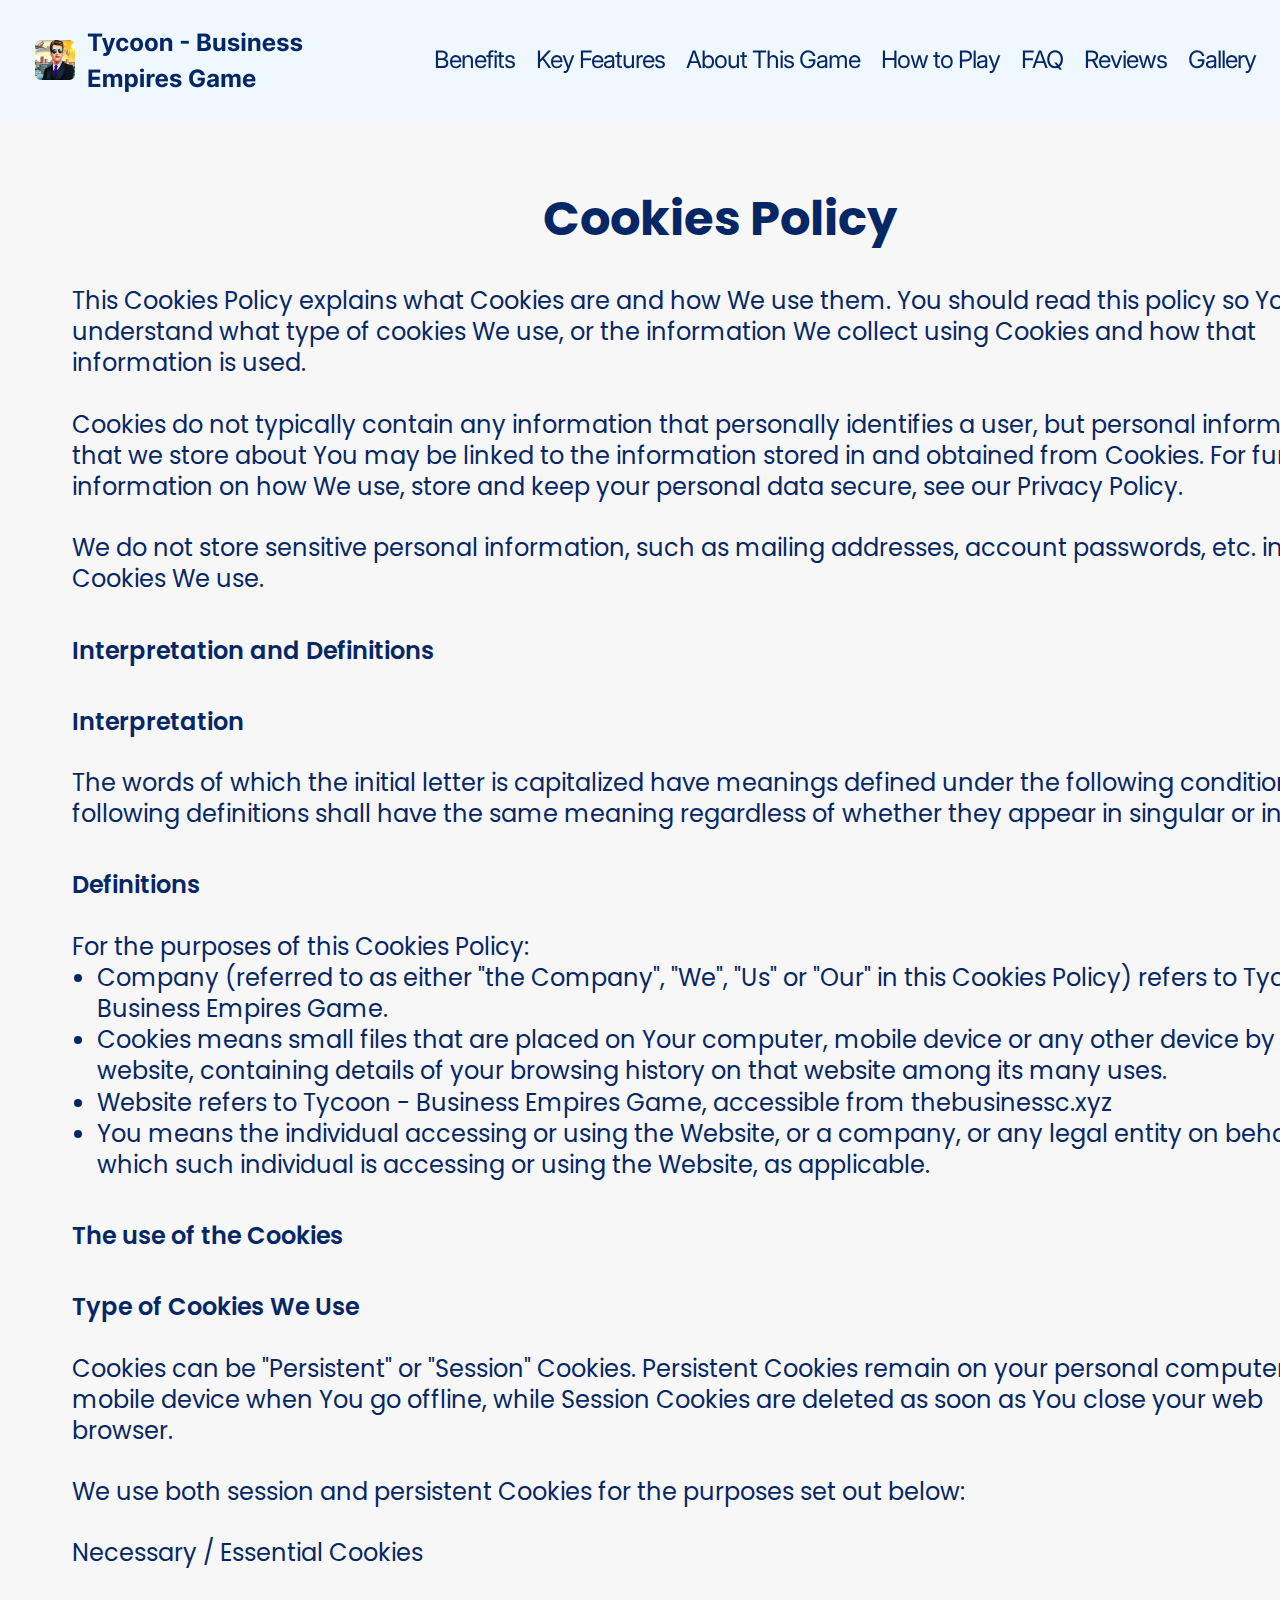
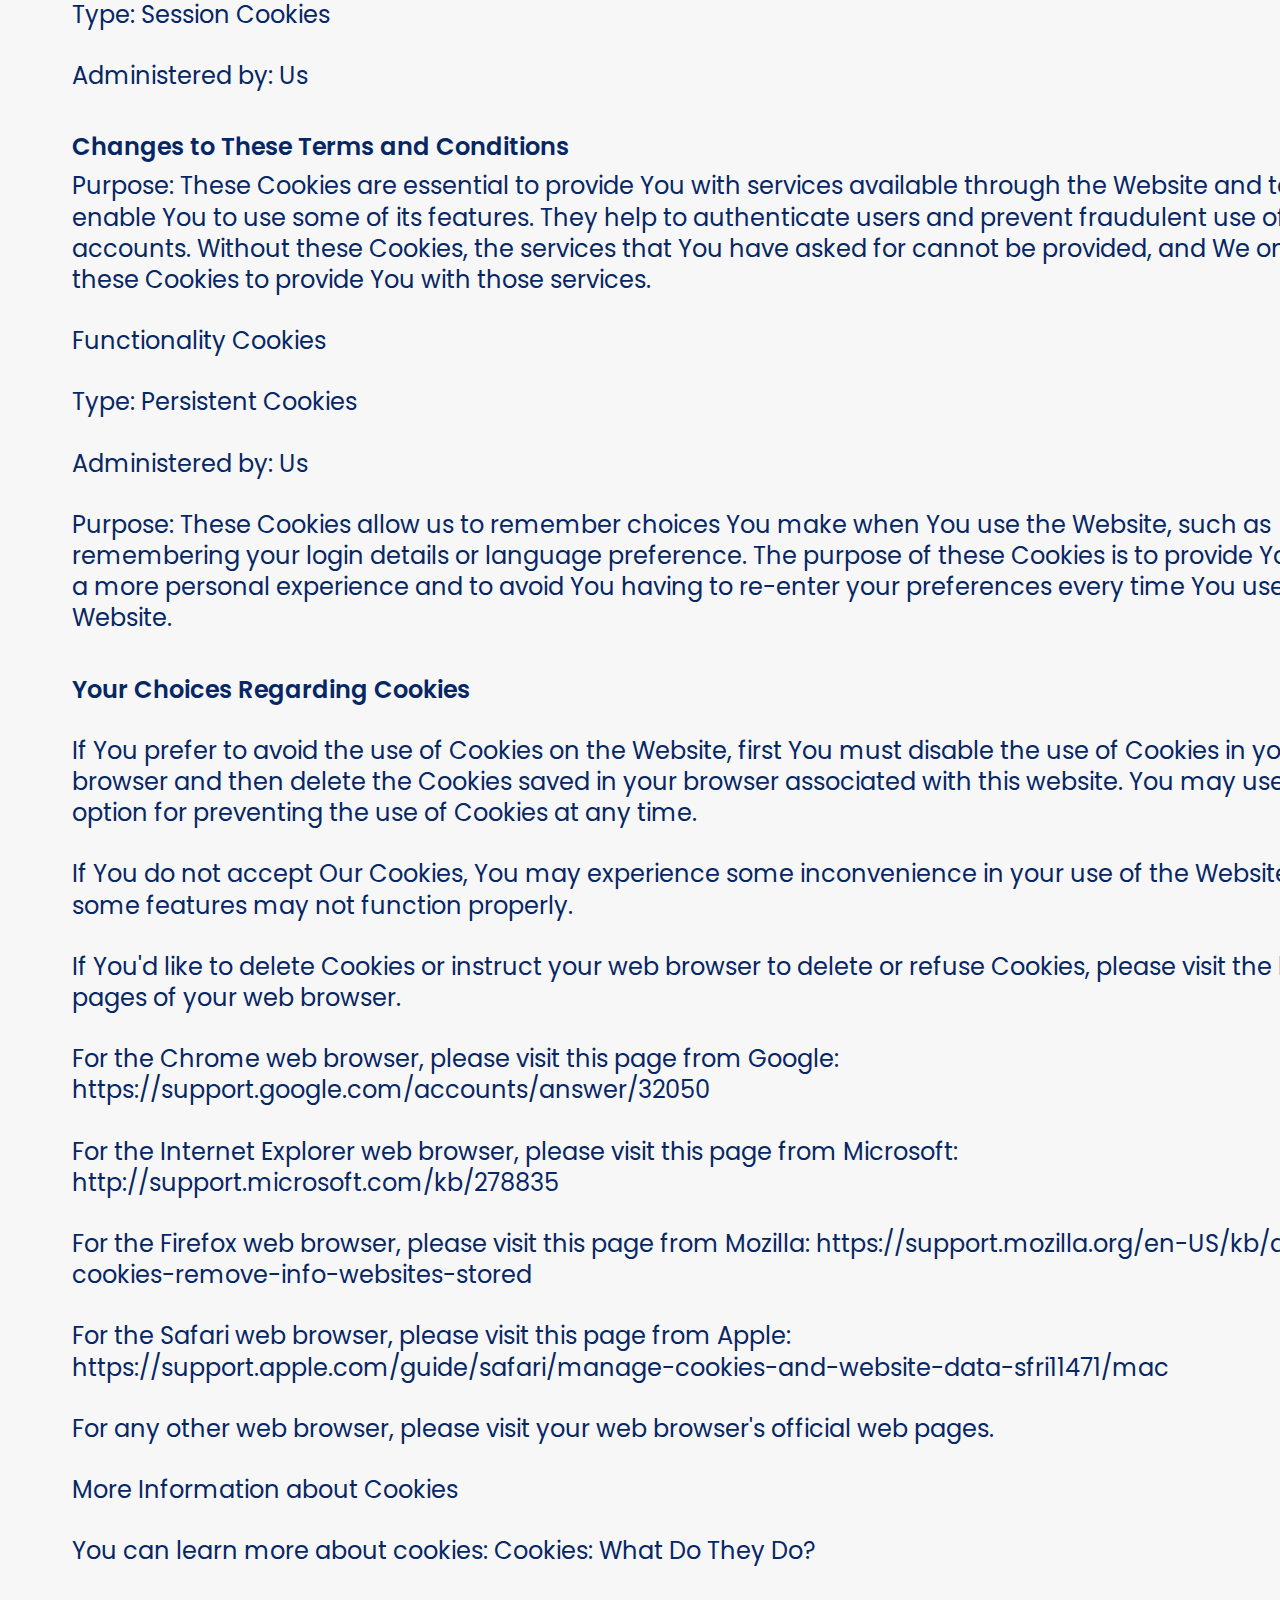
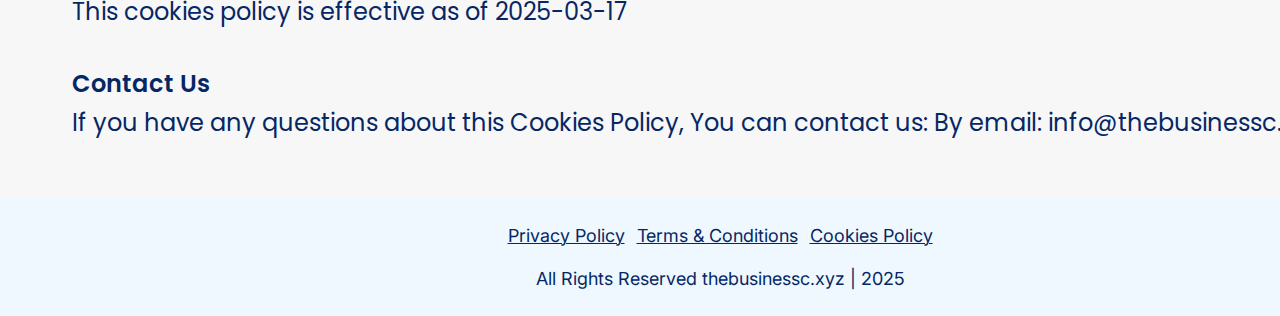
<file: cookies.html>
<!DOCTYPE html>
<html lang="en">
  <head>
    <meta charset="UTF-8" />
    <meta name="viewport" content="width=device-width, initial-scale=1.0" />
    <title>Tycoon - Business Empires Game</title>
    <link rel="icon" href="img/2.png" />

    <link rel="stylesheet" type="text/css" href="slick/slick.css" />
    <link rel="stylesheet" href="css/main.css" />
    <link href="https://unpkg.com/aos@2.3.1/dist/aos.css" rel="stylesheet" />
  </head>

  <body>
    <header class="tycoon-header">
      <div class="tycoon-header-background"></div>
      <nav class="tycoon-navigation">
        <ul class="tycoon-navigation-list">
          <li class="tycoon-navigation-item">
            <a href="/" class="tycoon-navigation-link">
              <img
                href="/"
                class="tycoon-title-img tycoon-navigation-img"
                alt=""
                src="img/header/1.png"
              />
            </a>
          </li>

          <li class="tycoon-navigation-item">
            <a href="/#why" class="tycoon-navigation-link">Benefits</a>
          </li>
          <li class="tycoon-navigation-item">
            <a href="/#features" class="tycoon-navigation-link">Key Features</a>
          </li>
          <li class="tycoon-navigation-item">
            <a href="/#about" class="tycoon-navigation-link">About This Game</a>
          </li>
          <li class="tycoon-navigation-item">
            <a href="/#how" class="tycoon-navigation-link">How to Play</a>
          </li>
          <li class="tycoon-navigation-item">
            <a href="/#faq" class="tycoon-navigation-link">FAQ</a>
          </li>
          <li class="tycoon-navigation-item">
            <a href="/#reviews" class="tycoon-navigation-link">Reviews</a>
          </li>

          <li class="tycoon-navigation-item">
            <a href="/#gallery" class="tycoon-navigation-link">Gallery</a>
          </li>
        </ul>

        <div class="tycoon-header-button-wrapper">
          <a href="/" class="tycoon-policy-terms-header-icon-menu">
            <img
              href="/"
              class="tycoon-title-img"
              src="img/header/name.png"
              alt=""
            />
          </a>

          <button
            type="button"
            class="tycoon-header-icon-button"
            data-menu-button
          >
            <img
              class="tycoon-header-icon tycoon-header-icon-menu"
              src="img/header/Frame 41.png"
              alt=""
            />
            <img
              class="tycoon-header-icon tycoon-header-icon-close"
              src="img/header/Frame 41 (1).png"
              alt=""
            />
          </button>
        </div>
      </nav>
    </header>

    <main>
      <section>
        <div class="tycoon-policy-terms-container">
          <h2 class="tycoon-policy-terms-title">Cookies Policy</h2>

          <p class="tycoon-policy-terms-text-one">
            This Cookies Policy explains what Cookies are and how We use them.
            You should read this policy so You can understand what type of
            cookies We use, or the information We collect using Cookies and how
            that information is used.
          </p>

          <p class="tycoon-policy-terms-text-one">
            Cookies do not typically contain any information that personally
            identifies a user, but personal information that we store about You
            may be linked to the information stored in and obtained from
            Cookies. For further information on how We use, store and keep your
            personal data secure, see our Privacy Policy.
          </p>
          <p class="tycoon-policy-terms-text-one">
            We do not store sensitive personal information, such as mailing
            addresses, account passwords, etc. in the Cookies We use.
          </p>
          <h2 class="tycoon-policy-terms-text">
            Interpretation and Definitions
          </h2>
          <h2 class="tycoon-policy-terms-text">Interpretation</h2>
          <p class="tycoon-policy-terms-text-one">
            The words of which the initial letter is capitalized have meanings
            defined under the following conditions. The following definitions
            shall have the same meaning regardless of whether they appear in
            singular or in plural.
          </p>
          <h2 class="tycoon-policy-terms-text">Definitions</h2>
          <p class="tycoon-policy-terms-text-one">
            For the purposes of this Cookies Policy:
          </p>
          <ul class="tycoon-terms-lists">
            <li>
              Company (referred to as either "the Company", "We", "Us" or "Our"
              in this Cookies Policy) refers to Tycoon - Business Empires Game. 
            </li>
            <li>
              Cookies means small files that are placed on Your computer, mobile
              device or any other device by a website, containing details of
              your browsing history on that website among its many uses.
            </li>
            <li>
              Website refers to Tycoon - Business Empires Game, accessible from
              thebusinessc.xyz 
            </li>
            <li>
              You means the individual accessing or using the Website, or a
              company, or any legal entity on behalf of which such individual is
              accessing or using the Website, as applicable.
            </li>
          </ul>
          <h2 class="tycoon-policy-terms-text">The use of the Cookies</h2>
          <h2 class="tycoon-policy-terms-text">Type of Cookies We Use</h2>
          <p class="tycoon-policy-terms-text-one">
            Cookies can be "Persistent" or "Session" Cookies. Persistent Cookies
            remain on your personal computer or mobile device when You go
            offline, while Session Cookies are deleted as soon as You close your
            web browser.
          </p>

          <p class="tycoon-policy-terms-text-one">
            We use both session and persistent Cookies for the purposes set out
            below:
          </p>

          <p class="tycoon-policy-terms-text-one">
            Necessary / Essential Cookies
          </p>

          <p class="tycoon-policy-terms-text-one">Type: Session Cookies</p>

          <p class="tycoon-policy-terms-text-one">Administered by: Us</p>
          <h2 class="tycoon-policy-terms-text">
            Changes to These Terms and Conditions
          </h2>
          <p class="tycoon-policy-terms-texts">
            Purpose: These Cookies are essential to provide You with services
            available through the Website and to enable You to use some of its
            features. They help to authenticate users and prevent fraudulent use
            of user accounts. Without these Cookies, the services that You have
            asked for cannot be provided, and We only use these Cookies to
            provide You with those services.
          </p>

          <p class="tycoon-policy-terms-text-one">Functionality Cookies</p>
          <p class="tycoon-policy-terms-text-one">Type: Persistent Cookies</p>
          <p class="tycoon-policy-terms-text-one">Administered by: Us</p>
          <p class="tycoon-policy-terms-text-one">
            Purpose: These Cookies allow us to remember choices You make when
            You use the Website, such as remembering your login details or
            language preference. The purpose of these Cookies is to provide You
            with a more personal experience and to avoid You having to re-enter
            your preferences every time You use the Website.
          </p>
          <h2 class="tycoon-policy-terms-text">
            Your Choices Regarding Cookies
          </h2>
          <p class="tycoon-policy-terms-text-one">
            If You prefer to avoid the use of Cookies on the Website, first You
            must disable the use of Cookies in your browser and then delete the
            Cookies saved in your browser associated with this website. You may
            use this option for preventing the use of Cookies at any time.
          </p>
          <p class="tycoon-policy-terms-text-one">
            If You do not accept Our Cookies, You may experience some
            inconvenience in your use of the Website and some features may not
            function properly.
          </p>
          <p class="tycoon-policy-terms-text-one">
            If You'd like to delete Cookies or instruct your web browser to
            delete or refuse Cookies, please visit the help pages of your web
            browser.
          </p>
          <p class="tycoon-policy-terms-text-one">
            For the Chrome web browser, please visit this page from Google:

            <a
              class="tycoon-email-link-color"
              href="https://support.google.com/accounts/answer/32050"
              target="_blank"
              rel=""
              >https://support.google.com/accounts/answer/32050
            </a>
          </p>
          <p class="tycoon-policy-terms-text-one">
            For the Internet Explorer web browser, please visit this page from
            Microsoft:
            <a
              class="tycoon-email-link-color"
              href="http://support.microsoft.com/kb/278835"
              target="_blank"
              rel=""
              >http://support.microsoft.com/kb/278835
            </a>
          </p>
          <p class="tycoon-policy-terms-text-one">
            For the Firefox web browser, please visit this page from Mozilla:

            <a
              class="tycoon-email-link-color"
              href=" https://support.mozilla.org/en-US/kb/delete-cookies-remove-info-websites-stored"
              target="_blank"
              rel=""
            >
              https://support.mozilla.org/en-US/kb/delete-cookies-remove-info-websites-stored
            </a>
          </p>
          <p class="tycoon-policy-terms-text-one">
            For the Safari web browser, please visit this page from Apple:

            <a
              class="tycoon-email-link-color"
              href=" https://support.apple.com/guide/safari/manage-cookies-and-website-data-sfri11471/mac"
              target="_blank"
              rel=""
            >
              https://support.apple.com/guide/safari/manage-cookies-and-website-data-sfri11471/mac
            </a>
          </p>

          <p class="tycoon-policy-terms-text-one">
            For any other web browser, please visit your web browser's official
            web pages.
          </p>
          <p class="tycoon-policy-terms-text-one">
            More Information about Cookies
          </p>
          <p class="tycoon-policy-terms-text-one">
            You can learn more about cookies: Cookies:
            <a
              class="tycoon-email-link-color"
              href="https://www.freeprivacypolicy.com/blog/cookies/"
              target="_blank"
              rel=""
            >
              What Do They Do?
            </a>
          </p>
          <p class="tycoon-policy-terms-text-one">
            This cookies policy is effective as of 2025-03-17 
          </p>
          <h2 class="tycoon-policy-terms-text">Contact Us</h2>
          <p class="tycoon-policy-terms-texts">
            If you have any questions about this Cookies Policy, You can contact
            us: By email:
            <a class="tycoon-email-link" href="mailto:info@thebusinessc.xyz"
              >info@thebusinessc.xyz</a
            >.
          </p>
        </div>
      </section>
    </main>
    <footer class="tycoon-footer">
      <div class="tycoon-footer-container">
        <div class="tycoon-footer-wrapper">
          <a class="tycoon-footer-text" href="policy.html">Privacy Policy</a>
          <a class="tycoon-footer-text" href="terms.html"
            >Terms & Conditions
          </a>
          <a class="tycoon-footer-text" href="cookies.html">Cookies Policy</a>
        </div>
        <p class="tycoon-footer-copyright">
          All Rights Reserved thebusinessc.xyz | 2025
        </p>
      </div>
    </footer>
    <script src="js/mobile-menu.js"></script>
  </body>
</html>
</file>
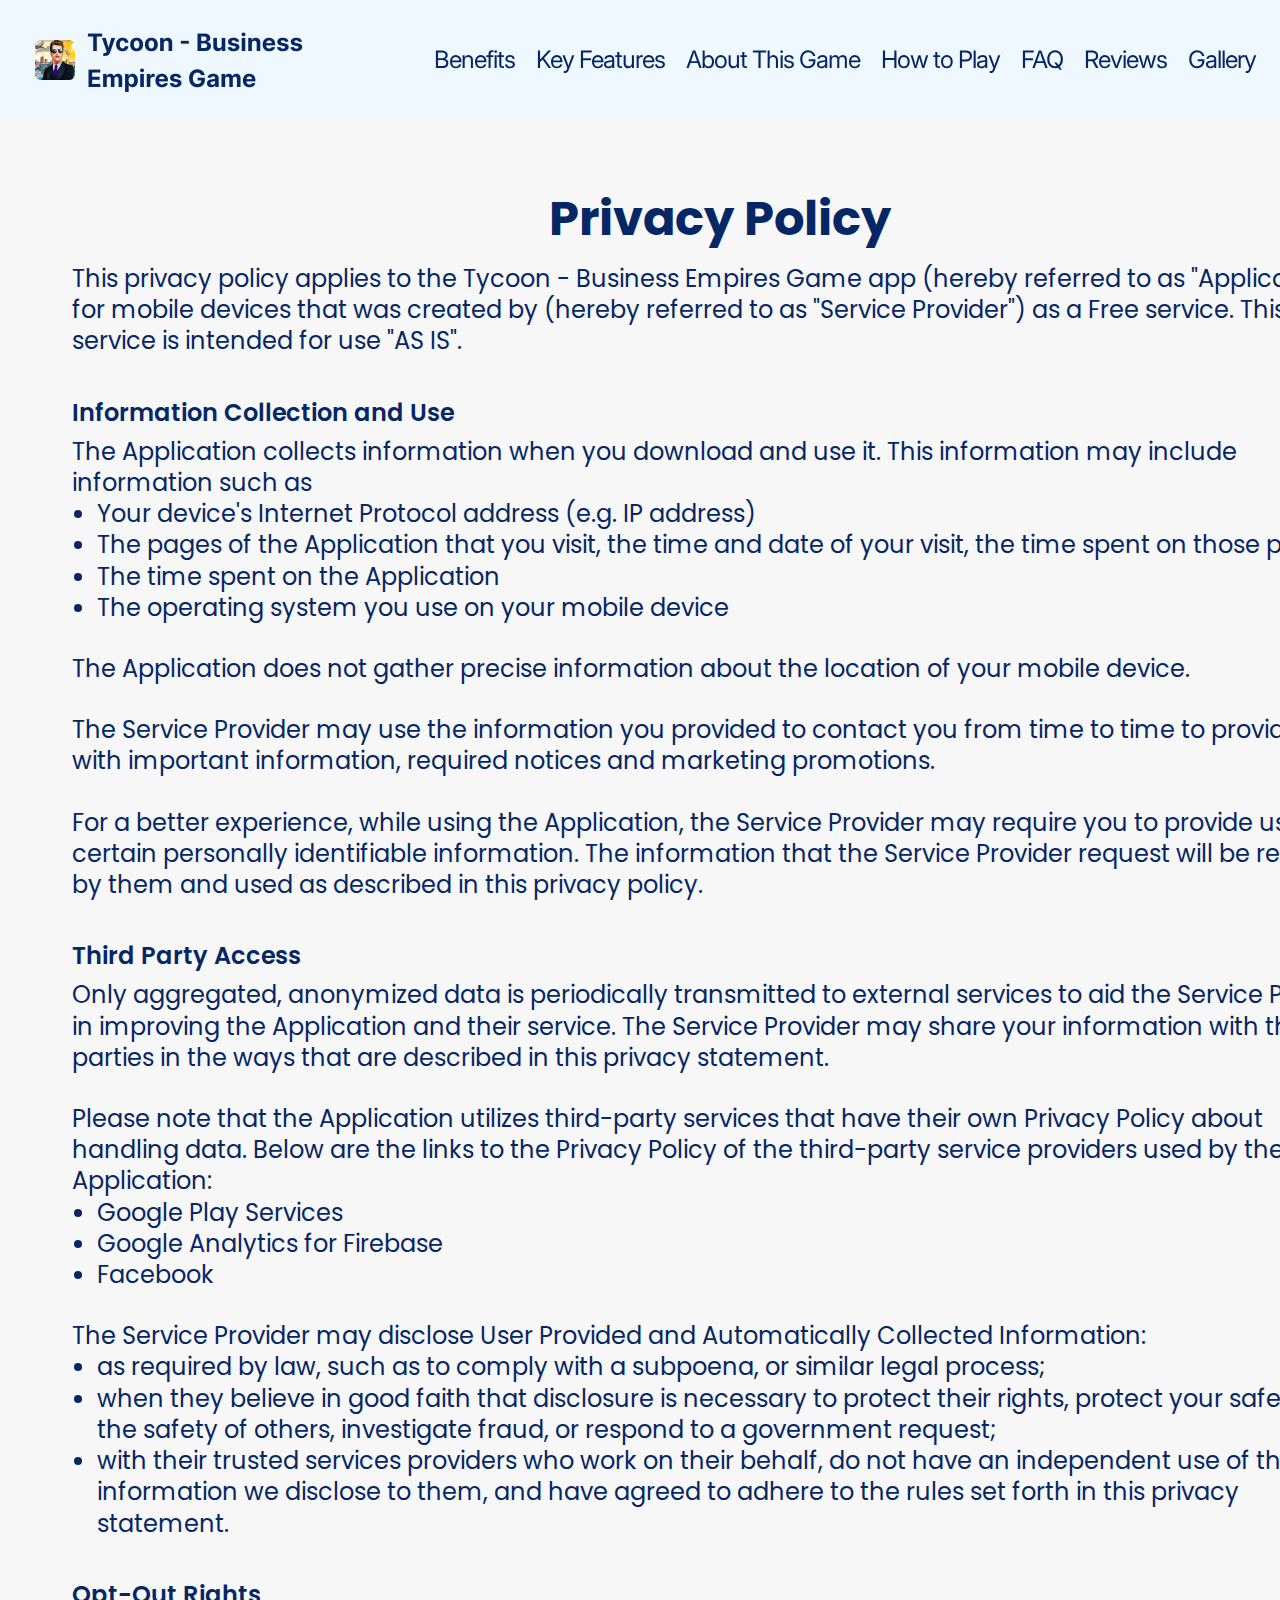
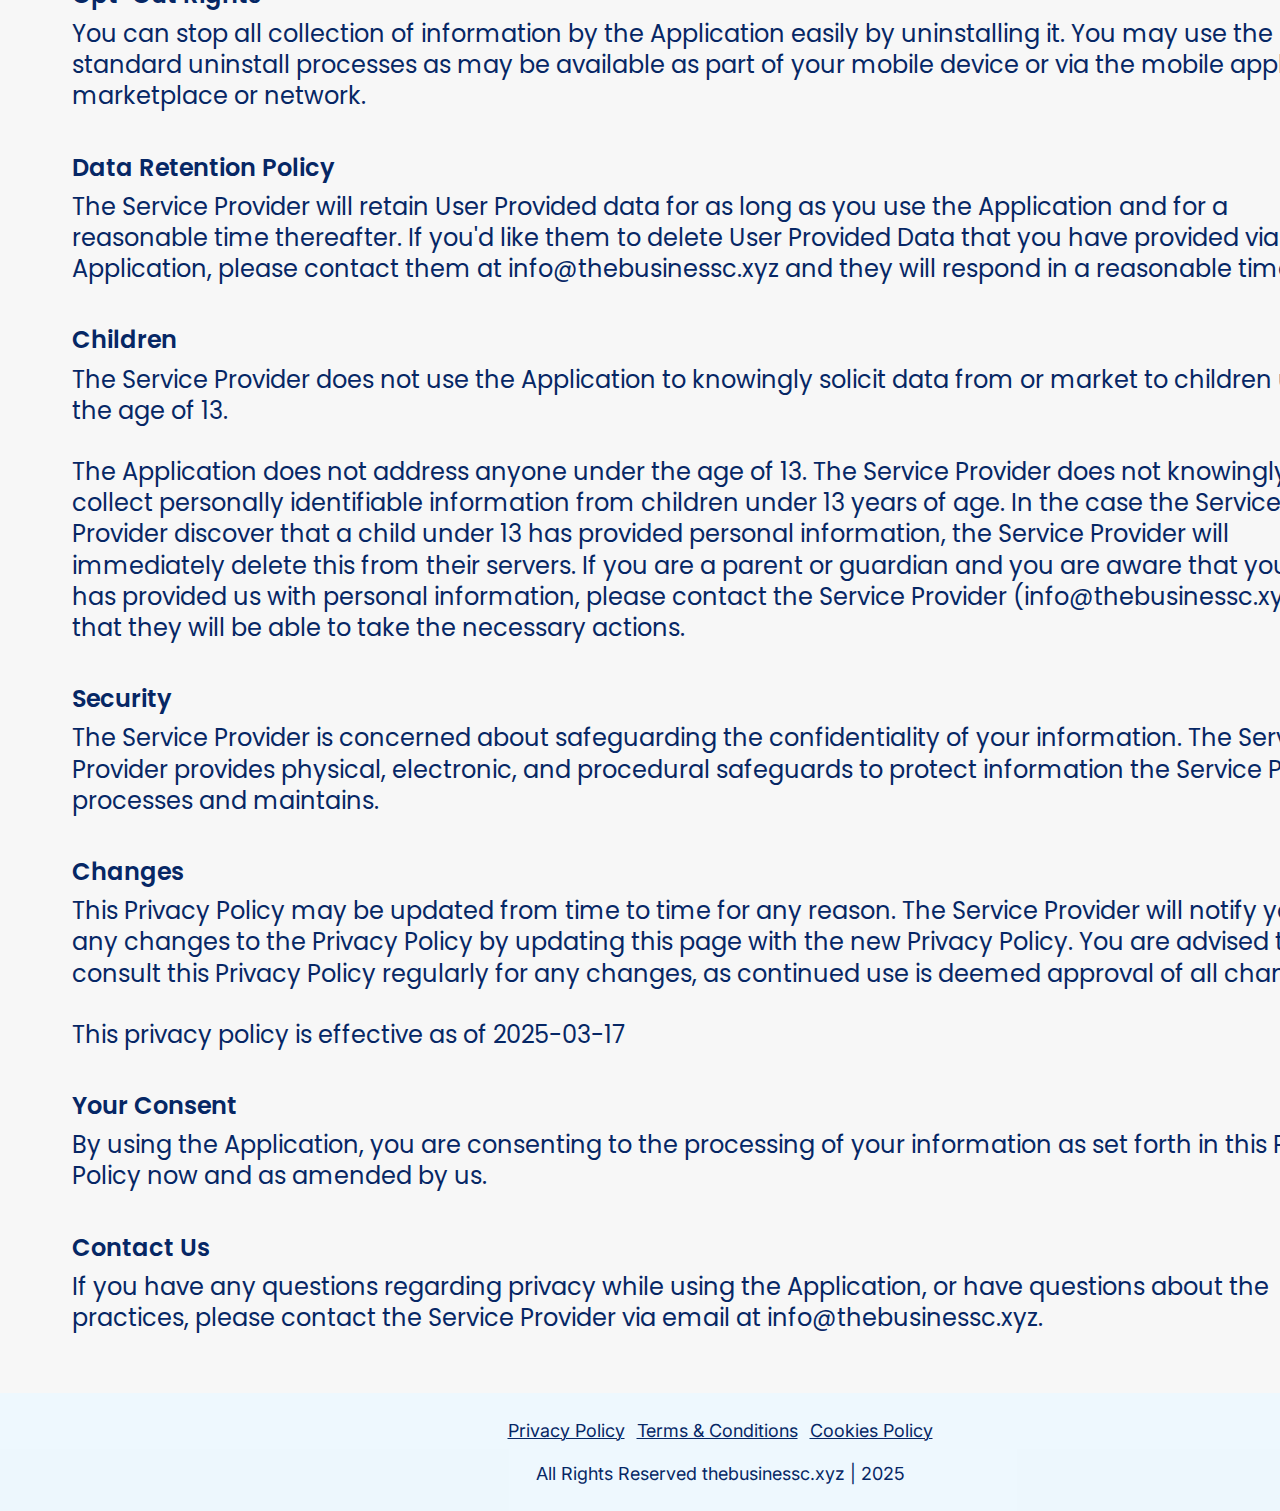
<file: policy.html>
<!DOCTYPE html>
<html lang="en">
  <head>
    <meta charset="UTF-8" />
    <meta name="viewport" content="width=device-width, initial-scale=1.0" />
    <title>Tycoon - Business Empires Game</title>
    <link rel="icon" href="img/2.png" />
    <link rel="stylesheet" type="text/css" href="slick/slick.css" />
    <link rel="stylesheet" href="css/main.css" />
    <link href="https://unpkg.com/aos@2.3.1/dist/aos.css" rel="stylesheet" />
  </head>

  <body>
    <header class="tycoon-header">
      <div class="tycoon-header-background"></div>
      <nav class="tycoon-navigation">
        <ul class="tycoon-navigation-list">
          <li class="tycoon-navigation-item">
            <a href="/" class="tycoon-navigation-link">
              <img
                href="/"
                class="tycoon-title-img tycoon-navigation-img"
                alt=""
                src="img/header/1.png"
              />
            </a>
          </li>

          <li class="tycoon-navigation-item">
            <a href="/#why" class="tycoon-navigation-link">Benefits</a>
          </li>
          <li class="tycoon-navigation-item">
            <a href="/#features" class="tycoon-navigation-link">Key Features</a>
          </li>
          <li class="tycoon-navigation-item">
            <a href="/#about" class="tycoon-navigation-link">About This Game</a>
          </li>
          <li class="tycoon-navigation-item">
            <a href="/#how" class="tycoon-navigation-link">How to Play</a>
          </li>
          <li class="tycoon-navigation-item">
            <a href="/#faq" class="tycoon-navigation-link">FAQ</a>
          </li>
          <li class="tycoon-navigation-item">
            <a href="/#reviews" class="tycoon-navigation-link">Reviews</a>
          </li>

          <li class="tycoon-navigation-item">
            <a href="/#gallery" class="tycoon-navigation-link">Gallery</a>
          </li>
        </ul>

        <div class="tycoon-header-button-wrapper">
          <a href="/" class="tycoon-policy-terms-header-icon-menu">
            <img
              href="/"
              class="tycoon-title-img"
              src="img/header/name.png"
              alt=""
            />
          </a>

          <button
            type="button"
            class="tycoon-header-icon-button"
            data-menu-button
          >
            <img
              class="tycoon-header-icon tycoon-header-icon-menu"
              src="img/header/Frame 41.png"
              alt=""
            />
            <img
              class="tycoon-header-icon tycoon-header-icon-close"
              src="img/header/Frame 41 (1).png"
              alt=""
            />
          </button>
        </div>
      </nav>
    </header>

    <main>
      <section>
        <div class="tycoon-policy-terms-container">
          <p class="tycoon-policy-terms-title">Privacy Policy</p>

          <p class="tycoon-policy-terms-texts">
            This privacy policy applies to the Tycoon - Business Empires Game
            app (hereby referred to as "Application") for mobile devices that
            was created by (hereby referred to as "Service Provider") as a Free
            service. This service is intended for use "AS IS". 
          </p>
          <p class="tycoon-policy-terms-text">Information Collection and Use</p>
          <p class="tycoon-policy-terms-texts">
            The Application collects information when you download and use it.
            This information may include information such as
          </p>

          <ul class="tycoon-terms-lists">
            <li>Your device's Internet Protocol address (e.g. IP address)</li>
            <li>
              The pages of the Application that you visit, the time and date of
              your visit, the time spent on those pages
            </li>
            <li>The time spent on the Application</li>
            <li>The operating system you use on your mobile device</li>
          </ul>
          <p class="tycoon-policy-terms-text-one">
            The Application does not gather precise information about the
            location of your mobile device.
          </p>

          <p class="tycoon-policy-terms-text-one">
            The Service Provider may use the information you provided to contact
            you from time to time to provide you with important information,
            required notices and marketing promotions.
          </p>
          <p class="tycoon-policy-terms-text-one">
            For a better experience, while using the Application, the Service
            Provider may require you to provide us with certain personally
            identifiable information. The information that the Service Provider
            request will be retained by them and used as described in this
            privacy policy.
          </p>

          <p class="tycoon-policy-terms-text">Third Party Access</p>

          <p class="tycoon-policy-terms-texts">
            Only aggregated, anonymized data is periodically transmitted to
            external services to aid the Service Provider in improving the
            Application and their service. The Service Provider may share your
            information with third parties in the ways that are described in
            this privacy statement.
          </p>

          <p class="tycoon-policy-terms-text-one">
            Please note that the Application utilizes third-party services that
            have their own Privacy Policy about handling data. Below are the
            links to the Privacy Policy of the third-party service providers
            used by the Application:
          </p>
          <ul class="tycoon-terms-lists">
            <li>
              <a
                class="tycoon-email-link-color"
                href="https://policies.google.com/privacy"
                target="_blank"
                rel=""
                >Google Play Services
              </a>
            </li>
            <li>
              <a
                class="tycoon-email-link-color"
                href="https://firebase.google.com/support/privacy"
                target="_blank"
                rel=""
                >Google Analytics for Firebase
              </a>
            </li>
            <li>
              <a
                class="tycoon-email-link-color"
                href="https://www.facebook.com/about/privacy/update/printable"
                target="_blank"
                rel=""
                >Facebook
              </a>
            </li>
          </ul>

          <p class="tycoon-policy-terms-text-one">
            The Service Provider may disclose User Provided and Automatically
            Collected Information:
          </p>
          <ul class="tycoon-terms-lists">
            <li>
              as required by law, such as to comply with a subpoena, or similar
              legal process;
            </li>
            <li>
              when they believe in good faith that disclosure is necessary to
              protect their rights, protect your safety or the safety of others,
              investigate fraud, or respond to a government request;
            </li>
            <li>
              with their trusted services providers who work on their behalf, do
              not have an independent use of the information we disclose to
              them, and have agreed to adhere to the rules set forth in this
              privacy statement.
            </li>
          </ul>

          <h2 class="tycoon-policy-terms-text">Opt-Out Rights</h2>
          <p class="tycoon-policy-terms-texts">
            You can stop all collection of information by the Application easily
            by uninstalling it. You may use the standard uninstall processes as
            may be available as part of your mobile device or via the mobile
            application marketplace or network.
          </p>

          <h2 class="tycoon-policy-terms-text">Data Retention Policy</h2>
          <p class="tycoon-policy-terms-texts">
            The Service Provider will retain User Provided data for as long as
            you use the Application and for a reasonable time thereafter. If
            you'd like them to delete User Provided Data that you have provided
            via the Application, please contact them at info@thebusinessc.xyz
            and they will respond in a reasonable time. 
          </p>
          <h2 class="tycoon-policy-terms-text">Children</h2>
          <p class="tycoon-policy-terms-texts">
            The Service Provider does not use the Application to knowingly
            solicit data from or market to children under the age of 13.
          </p>

          <p class="tycoon-policy-terms-text-one">
            The Application does not address anyone under the age of 13. The
            Service Provider does not knowingly collect personally identifiable
            information from children under 13 years of age. In the case the
            Service Provider discover that a child under 13 has provided
            personal information, the Service Provider will immediately delete
            this from their servers. If you are a parent or guardian and you are
            aware that your child has provided us with personal information,
            please contact the Service Provider (info@thebusinessc.xyz) so that
            they will be able to take the necessary actions. 
          </p>
          <h2 class="tycoon-policy-terms-text">Security</h2>
          <p class="tycoon-policy-terms-texts">
            The Service Provider is concerned about safeguarding the
            confidentiality of your information. The Service Provider provides
            physical, electronic, and procedural safeguards to protect
            information the Service Provider processes and maintains.
          </p>
          <h2 class="tycoon-policy-terms-text">Changes</h2>
          <p class="tycoon-policy-terms-texts">
            This Privacy Policy may be updated from time to time for any reason.
            The Service Provider will notify you of any changes to the Privacy
            Policy by updating this page with the new Privacy Policy. You are
            advised to consult this Privacy Policy regularly for any changes, as
            continued use is deemed approval of all changes.
          </p>

          <p class="tycoon-policy-terms-text-one">
            This privacy policy is effective as of 2025-03-17 
          </p>
          <h2 class="tycoon-policy-terms-text">Your Consent</h2>
          <p class="tycoon-policy-terms-texts">
            By using the Application, you are consenting to the processing of
            your information as set forth in this Privacy Policy now and as
            amended by us.
          </p>
          <h2 class="tycoon-policy-terms-text">Contact Us</h2>
          <p class="tycoon-policy-terms-texts">
            If you have any questions regarding privacy while using the
            Application, or have questions about the practices, please contact
            the Service Provider via email at
            <a class="tycoon-email-link" href="mailto:info@thebusinessc.xyz"
              >info@thebusinessc.xyz</a
            >.
          </p>
        </div>
      </section>
    </main>

    <footer class="tycoon-footer">
      <div class="tycoon-footer-container">
        <div class="tycoon-footer-wrapper">
          <a class="tycoon-footer-text" href="policy.html">Privacy Policy</a>
          <a class="tycoon-footer-text" href="terms.html"
            >Terms & Conditions
          </a>
          <a class="tycoon-footer-text" href="cookies.html">Cookies Policy</a>
        </div>
        <p class="tycoon-footer-copyright">
          All Rights Reserved thebusinessc.xyz | 2025
        </p>
      </div>
    </footer>
    <script src="js/mobile-menu.js"></script>
  </body>
</html>
</file>
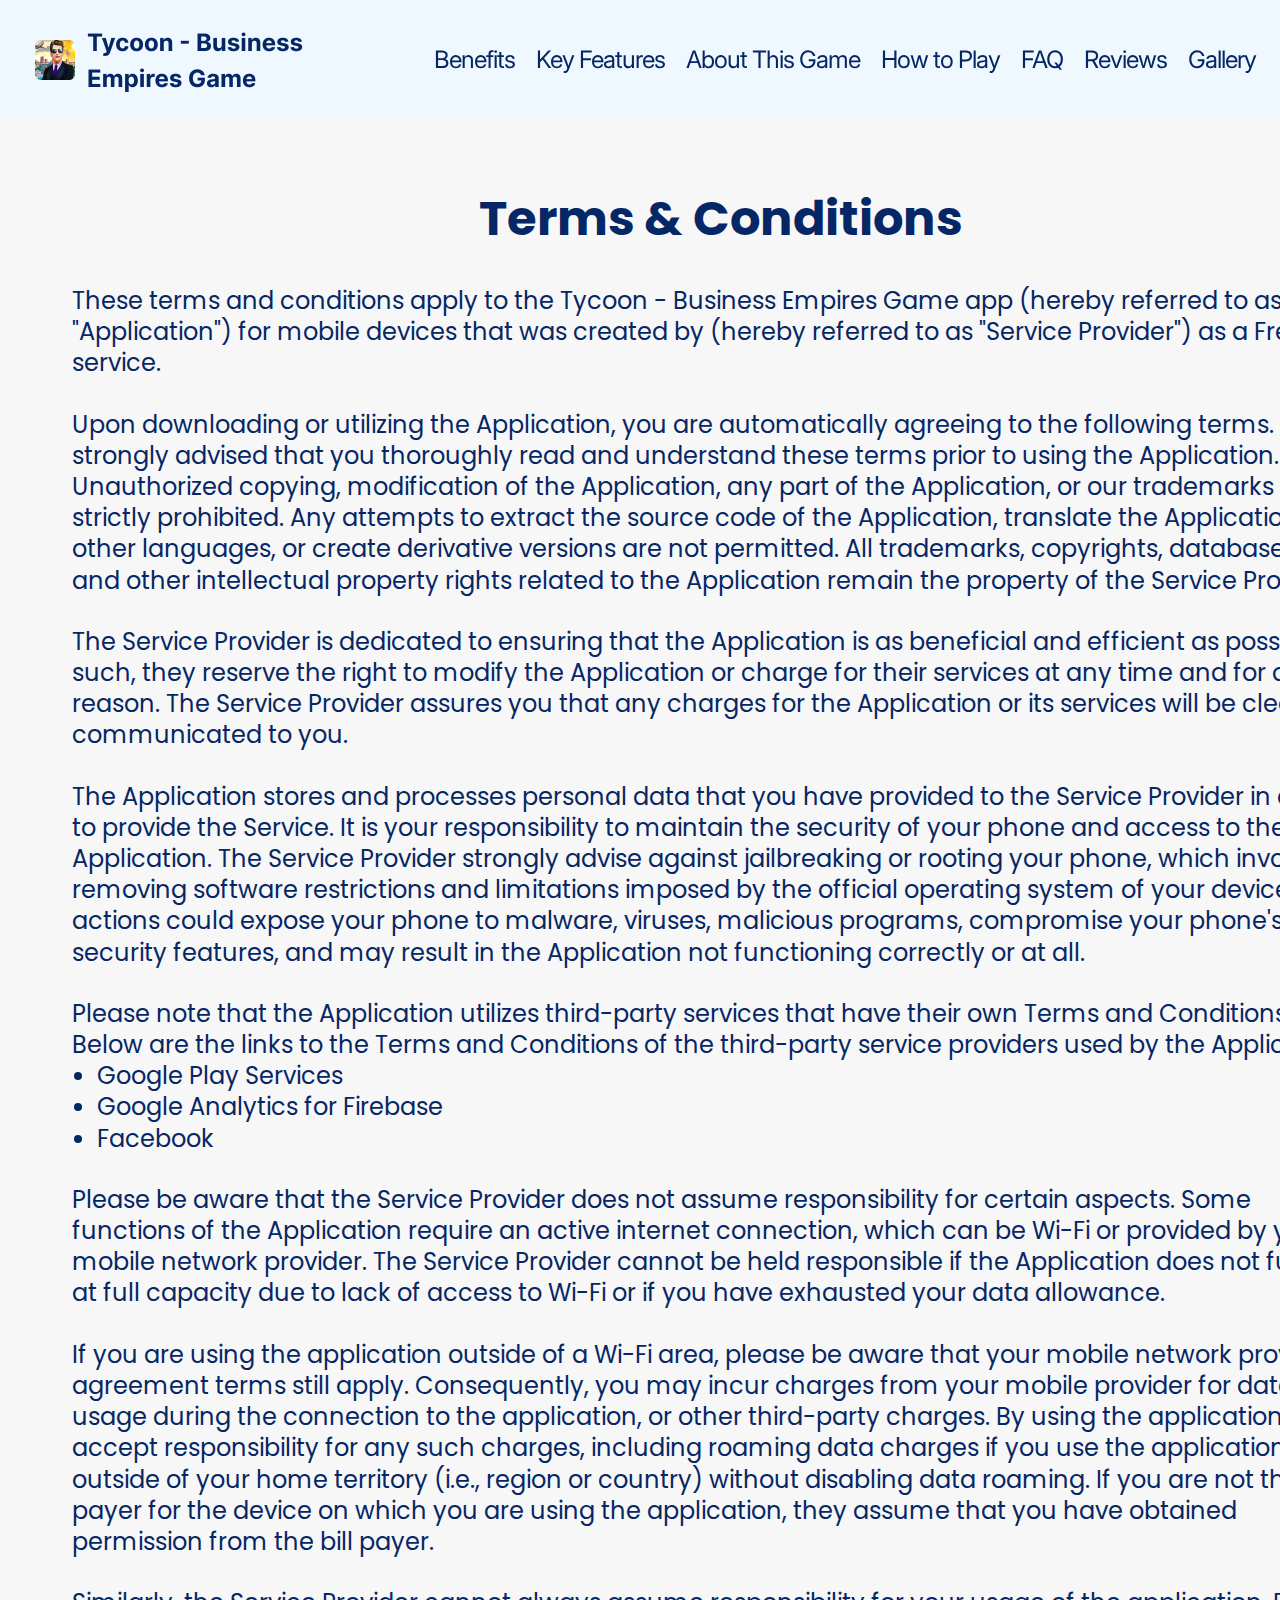
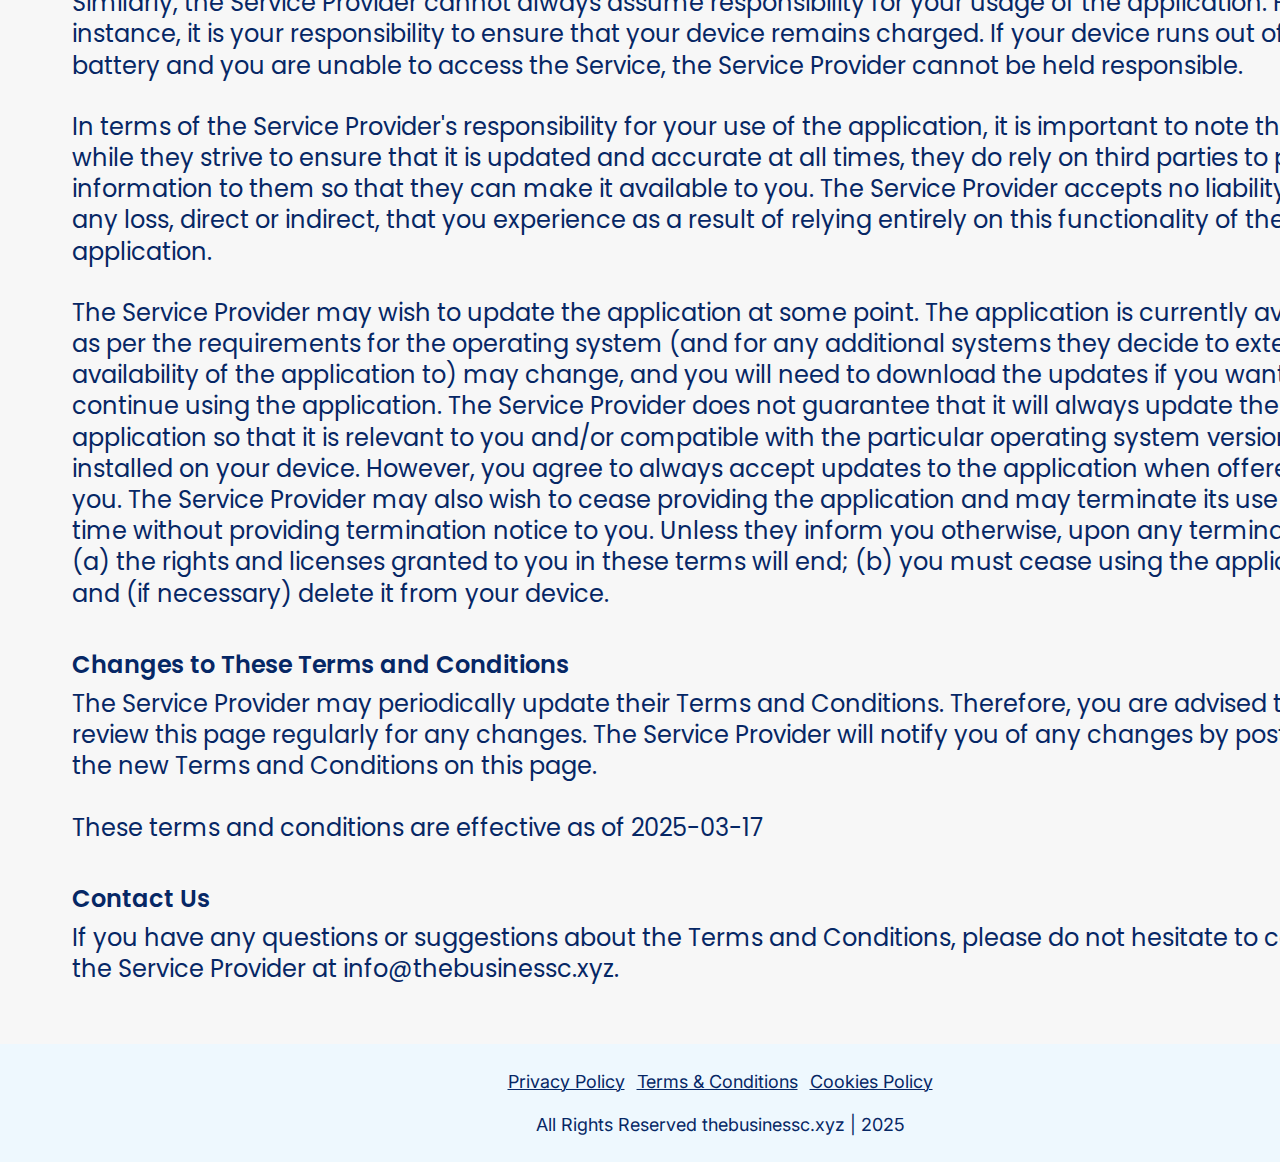
<file: terms.html>
<!DOCTYPE html>
<html lang="en">
  <head>
    <meta charset="UTF-8" />
    <meta name="viewport" content="width=device-width, initial-scale=1.0" />
    <title>Tycoon - Business Empires Game</title>
    <link rel="icon" href="img/2.png" />
    <link rel="stylesheet" type="text/css" href="slick/slick.css" />
    <link rel="stylesheet" href="css/main.css" />
    <link href="https://unpkg.com/aos@2.3.1/dist/aos.css" rel="stylesheet" />
  </head>

  <body>
    <header class="tycoon-header">
      <div class="tycoon-header-background"></div>
      <nav class="tycoon-navigation">
        <ul class="tycoon-navigation-list">
          <li class="tycoon-navigation-item">
            <a href="/" class="tycoon-navigation-link">
              <img
                href="/"
                class="tycoon-title-img tycoon-navigation-img"
                alt=""
                src="img/header/1.png"
              />
            </a>
          </li>

          <li class="tycoon-navigation-item">
            <a href="/#why" class="tycoon-navigation-link">Benefits</a>
          </li>
          <li class="tycoon-navigation-item">
            <a href="/#features" class="tycoon-navigation-link">Key Features</a>
          </li>
          <li class="tycoon-navigation-item">
            <a href="/#about" class="tycoon-navigation-link">About This Game</a>
          </li>
          <li class="tycoon-navigation-item">
            <a href="/#how" class="tycoon-navigation-link">How to Play</a>
          </li>
          <li class="tycoon-navigation-item">
            <a href="/#faq" class="tycoon-navigation-link">FAQ</a>
          </li>
          <li class="tycoon-navigation-item">
            <a href="/#reviews" class="tycoon-navigation-link">Reviews</a>
          </li>

          <li class="tycoon-navigation-item">
            <a href="/#gallery" class="tycoon-navigation-link">Gallery</a>
          </li>
        </ul>

        <div class="tycoon-header-button-wrapper">
          <a href="/" class="tycoon-policy-terms-header-icon-menu">
            <img
              href="/"
              class="tycoon-title-img"
              src="img/header/name.png"
              alt=""
            />
          </a>

          <button
            type="button"
            class="tycoon-header-icon-button"
            data-menu-button
          >
            <img
              class="tycoon-header-icon tycoon-header-icon-menu"
              src="img/header/Frame 41.png"
              alt=""
            />
            <img
              class="tycoon-header-icon tycoon-header-icon-close"
              src="img/header/Frame 41 (1).png"
              alt=""
            />
          </button>
        </div>
      </nav>
    </header>

    <main>
      <section>
        <div class="tycoon-policy-terms-container">
          <h2 class="tycoon-policy-terms-title">Terms & Conditions</h2>

          <p class="tycoon-policy-terms-text-one">
            These terms and conditions apply to the Tycoon - Business Empires
            Game app (hereby referred to as "Application") for mobile devices
            that was created by (hereby referred to as "Service Provider") as a
            Free service. 
          </p>

          <p class="tycoon-policy-terms-text-one">
            Upon downloading or utilizing the Application, you are automatically
            agreeing to the following terms. It is strongly advised that you
            thoroughly read and understand these terms prior to using the
            Application. Unauthorized copying, modification of the Application,
            any part of the Application, or our trademarks is strictly
            prohibited. Any attempts to extract the source code of the
            Application, translate the Application into other languages, or
            create derivative versions are not permitted. All trademarks,
            copyrights, database rights, and other intellectual property rights
            related to the Application remain the property of the Service
            Provider.
          </p>

          <p class="tycoon-policy-terms-text-one">
            The Service Provider is dedicated to ensuring that the Application
            is as beneficial and efficient as possible. As such, they reserve
            the right to modify the Application or charge for their services at
            any time and for any reason. The Service Provider assures you that
            any charges for the Application or its services will be clearly
            communicated to you.
          </p>
          <p class="tycoon-policy-terms-text-one">
            The Application stores and processes personal data that you have
            provided to the Service Provider in order to provide the Service. It
            is your responsibility to maintain the security of your phone and
            access to the Application. The Service Provider strongly advise
            against jailbreaking or rooting your phone, which involves removing
            software restrictions and limitations imposed by the official
            operating system of your device. Such actions could expose your
            phone to malware, viruses, malicious programs, compromise your
            phone's security features, and may result in the Application not
            functioning correctly or at all.
          </p>
          <p class="tycoon-policy-terms-text-one">
            Please note that the Application utilizes third-party services that
            have their own Terms and Conditions. Below are the links to the
            Terms and Conditions of the third-party service providers used by
            the Application:
          </p>
          <ul class="tycoon-terms-lists">
            <li>
              <a
                class="tycoon-email-link-color"
                href="https://policies.google.com/privacy"
                target="_blank"
                rel=""
                >Google Play Services
              </a>
            </li>
            <li>
              <a
                class="tycoon-email-link-color"
                href="https://firebase.google.com/support/privacy"
                target="_blank"
                rel=""
                >Google Analytics for Firebase
              </a>
            </li>
            <li>
              <a
                class="tycoon-email-link-color"
                href="https://www.facebook.com/about/privacy/update/printable"
                target="_blank"
                rel=""
                >Facebook
              </a>
            </li>
          </ul>

          <p class="tycoon-policy-terms-text-one">
            Please be aware that the Service Provider does not assume
            responsibility for certain aspects. Some functions of the
            Application require an active internet connection, which can be
            Wi-Fi or provided by your mobile network provider. The Service
            Provider cannot be held responsible if the Application does not
            function at full capacity due to lack of access to Wi-Fi or if you
            have exhausted your data allowance.
          </p>

          <p class="tycoon-policy-terms-text-one">
            If you are using the application outside of a Wi-Fi area, please be
            aware that your mobile network provider's agreement terms still
            apply. Consequently, you may incur charges from your mobile provider
            for data usage during the connection to the application, or other
            third-party charges. By using the application, you accept
            responsibility for any such charges, including roaming data charges
            if you use the application outside of your home territory (i.e.,
            region or country) without disabling data roaming. If you are not
            the bill payer for the device on which you are using the
            application, they assume that you have obtained permission from the
            bill payer.
          </p>

          <p class="tycoon-policy-terms-text-one">
            Similarly, the Service Provider cannot always assume responsibility
            for your usage of the application. For instance, it is your
            responsibility to ensure that your device remains charged. If your
            device runs out of battery and you are unable to access the Service,
            the Service Provider cannot be held responsible.
          </p>

          <p class="tycoon-policy-terms-text-one">
            In terms of the Service Provider's responsibility for your use of
            the application, it is important to note that while they strive to
            ensure that it is updated and accurate at all times, they do rely on
            third parties to provide information to them so that they can make
            it available to you. The Service Provider accepts no liability for
            any loss, direct or indirect, that you experience as a result of
            relying entirely on this functionality of the application.
          </p>

          <p class="tycoon-policy-terms-text-one">
            The Service Provider may wish to update the application at some
            point. The application is currently available as per the
            requirements for the operating system (and for any additional
            systems they decide to extend the availability of the application
            to) may change, and you will need to download the updates if you
            want to continue using the application. The Service Provider does
            not guarantee that it will always update the application so that it
            is relevant to you and/or compatible with the particular operating
            system version installed on your device. However, you agree to
            always accept updates to the application when offered to you. The
            Service Provider may also wish to cease providing the application
            and may terminate its use at any time without providing termination
            notice to you. Unless they inform you otherwise, upon any
            termination, (a) the rights and licenses granted to you in these
            terms will end; (b) you must cease using the application, and (if
            necessary) delete it from your device.
          </p>
          <h2 class="tycoon-policy-terms-text">
            Changes to These Terms and Conditions
          </h2>
          <p class="tycoon-policy-terms-texts">
            The Service Provider may periodically update their Terms and
            Conditions. Therefore, you are advised to review this page regularly
            for any changes. The Service Provider will notify you of any changes
            by posting the new Terms and Conditions on this page.
          </p>

          <p class="tycoon-policy-terms-text-one">
            These terms and conditions are effective as of 2025-03-17
          </p>
          <h2 class="tycoon-policy-terms-text">Contact Us</h2>
          <p class="tycoon-policy-terms-texts">
            If you have any questions or suggestions about the Terms and
            Conditions, please do not hesitate to contact the Service Provider
            at
            <a class="tycoon-email-link" href="mailto:info@thebusinessc.xyz"
              >info@thebusinessc.xyz</a
            >.
          </p>
        </div>
      </section>
    </main>
    <footer class="tycoon-footer">
      <div class="tycoon-footer-container">
        <div class="tycoon-footer-wrapper">
          <a class="tycoon-footer-text" href="policy.html">Privacy Policy</a>
          <a class="tycoon-footer-text" href="terms.html"
            >Terms & Conditions
          </a>
          <a class="tycoon-footer-text" href="cookies.html">Cookies Policy</a>
        </div>
        <p class="tycoon-footer-copyright">
          All Rights Reserved thebusinessc.xyz | 2025
        </p>
      </div>
    </footer>
    <script src="js/mobile-menu.js"></script>
  </body>
</html>
</file>
<file: css/main.css>
@import url("https://fonts.googleapis.com/css2?family=Inter:ital,opsz,wght@0,14..32,100..900;1,14..32,100..900&family=Poppins:ital,wght@0,100;0,200;0,300;0,400;0,500;0,600;0,700;0,800;0,900;1,100;1,200;1,300;1,400;1,500;1,600;1,700;1,800;1,900&display=swap");

* {
  -webkit-box-sizing: border-box;
  box-sizing: border-box;
}

html {
  scroll-behavior: smooth;
  background: rgba(247, 247, 247, 1);

  color: rgba(6, 39, 101, 1);
}

body {
  margin: 0;
}

h1,
h2,
h3,
h4,
h5,
h6,
p {
  margin: 0;
}

ul,
ol {
  margin: 0;
  padding: 0;
  list-style: none;
}

img {
  display: block;
  height: auto;
}

.list {
  list-style: none;
}

button,
a {
  cursor: pointer;
}

.button:hover {
  scale: 120%;
}

.tycoon-header.is-open .tycoon-header-background {
  left: 0;
}
.tycoon-header-button-wrapper {
  margin-left: auto;
}
.tycoon-header-icon {
  display: none;
}

.tycoon-header-icon-button {
  display: -webkit-box;
  display: -ms-flexbox;
  display: flex;
  background-color: transparent;
  border: none;
  border-radius: 50%;
}
.tycoon-navigation-list.is-open {
  right: 0;
}
.tycoon-header-icon-menu {
  display: block;
}

.tycoon-header-icon-button.is-open .tycoon-header-icon-menu {
  display: none;
}

.tycoon-header-icon-button.is-open .tycoon-header-icon-close {
  display: block;
}

.tycoon-header {
  position: fixed;
  width: 100%;
  z-index: 5;
  transition: background-color 0.3s ease;
  background: transparent;
  display: flex;
  height: 76px;
  background: rgba(235, 247, 255, 0.8);
}

.tycoon-header-background {
  position: absolute;
  top: 0;
  right: 0;
  bottom: 0;
  left: 100%;
  z-index: -1;
  transition: left 0.3s ease;
  background: rgba(235, 247, 255, 0.8);
  backdrop-filter: blur(50px);
}
.tycoon-header.is-open .tycoon-header-background {
  left: 0;
}
.tycoon-header-button-wrapper {
  margin-right: auto;
  display: flex;
  align-items: center;
  justify-content: space-between;
}

.tycoon-header-icon-menu {
  display: block;
}

.tycoon-header-icon-button.is-open .tycoon-header-icon-menu {
  display: none;
}

.tycoon-header-icon-button.is-open .tycoon-header-icon-close {
  display: block;
}

.tycoon-navigation {
  display: -ms-flexbox;
  -webkit-box-orient: vertical;
  -webkit-box-direction: normal;
  -ms-flex-direction: column;
  flex-direction: column;
  -webkit-box-align: center;
  -ms-flex-align: center;
  align-items: center;
  -webkit-box-flex: 1;
  -ms-flex: 1;
  flex: 1;
  padding: 16px;
  position: relative;
}

.tycoon-navigation-list {
  display: flex;
  flex-direction: column;
  align-items: end;
  position: absolute;
  top: 100%;
  right: -100%;
  width: 100%;
  height: 297px;
  transition: 0.3s;
  z-index: 999;
  padding: 0 16px;

  gap: 12px;
  background: rgba(235, 247, 255, 0.8);
  backdrop-filter: blur(50px);
}

.tycoon-navigation-list.is-open {
  right: 0;
}

.tycoon-navigation-link {
  font-family: Inter;
  font-weight: 500;
  font-size: 18px;
  line-height: 150%;
  letter-spacing: 0%;
  text-align: right;

  transition: all 0.3s ease-in-out;
  text-decoration: none;
  color: rgba(6, 39, 101, 1);
}

.tycoon-navigation-link:hover,
.tycoon-navigatioт-link:focus {
  color: rgba(123, 211, 74, 1);
}

.tycoon-header.is-open {
  background-color: transparent;
}

.tycoon-navigation-img {
  display: none;
}
.tycoon-title-img {
  width: 285px;
  height: 24px;
}
@media screen and (min-width: 1200px) {
  .tycoon-navigation-img {
    display: flex;
    width: 278px;
    height: 72px;

    margin-right: 110px;
  }
  .tycoon-policy-terms-header-icon-menu {
    display: none;
  }

  .tycoon-header {
    width: 100%;
    height: 120px;
    padding: 10px 0px 10px 20px;
    display: flex;
    align-items: center;
    justify-content: center;
    z-index: 1000;
  }

  .tycoon-header-background {
  }
  .tycoon-header-icon-button {
    display: none;
  }
  .tycoon-navigation {
    display: flex;
    flex-direction: row;
    flex: 1;
    padding: 0;
    width: 1440px;
    margin: auto;
  }

  .tycoon-navigation-list {
    background-color: transparent;
    flex-direction: row;
    display: flex;
    position: static;
    width: 1440px;
    margin: auto;
    padding-block: 0;
    flex: 1;
    gap: 1px;
    height: 0px;
    display: flex;
    justify-content: center;
    align-items: center;
    justify-content: center;
  }

  .tycoon-navigation-link {
    font-family: Inter;
    font-weight: 400;
    font-size: 24px;
    line-height: 150%;
    letter-spacing: -1px;

    padding: 0px 10px;
    text-decoration: none;
  }

  .tycoon-navigation-item-desk {
    display: none;
  }
}
.tycoon-home {
  width: 375px;
  height: 598px;
  padding: 119px 32px 0px;
  background-repeat: no-repeat;
  background-size: cover;
  background-position: center;
  background-image: url("/img/home/Frame\ 40070.png");
  margin: auto;
}

.tycoon-home-container-top {
  display: flex;
  flex-direction: column;
  align-items: center;
}

.tycoon-home-title {
  font-family: Inter;
  font-weight: 500;
  font-size: 24px;
  line-height: 130%;
  letter-spacing: 0%;
}

.tycoon-home-text {
  font-family: Inter;
  font-weight: 400;
  font-size: 16px;
  line-height: 130%;
  letter-spacing: 0%;

  padding: 16px 0 0px;
}

.tycoon-home-google-button-image {
  width: 375px;
  height: 175px;
}

.tycoon-home-google-button-link:hover .tycoon-home-google-button-image {
  transform: scale(1.1);
  transition: transform 0.3s ease-in-out;
}

@media screen and (min-width: 1200px) {
  .tycoon-home {
    width: 1440px;
    height: 920px;
    padding: 206px 622px 0px 96px;
    background-image: url("/img/home/Frame\ 40071.png");
  }

  .tycoon-home-container-top {
    display: flex;
    flex-direction: column;
    align-items: start;
    justify-content: center;
  }

  .tycoon-home-title {
    font-family: Inter;
    font-weight: 500;
    font-size: 56px;
    line-height: 130%;
    letter-spacing: 0%;
    padding-right: 60px;
  }

  .tycoon-home-text {
    font-family: Inter;
    font-weight: 400;
    font-size: 24px;
    line-height: 130%;
    letter-spacing: 0%;

    padding: 32px 0 0px;
  }
  .tycoon-home-google-button-image {
    width: 375px;
    height: 175px;
    margin-top: -20px;
    margin-left: -16px;
  }
}
.tycoon-why {
  width: 375px;

  margin: auto;
  padding: 56px 16px 0;
}

.tycoon-why-list {
  padding-top: 48px;
  padding-bottom: 32px;
}
.tycoon-why-lists {
  display: none;
}

.tycoon-why-item {
  margin: 0 5px;
  width: 343px;
  height: 105px;
  background: rgba(231, 231, 231, 1);

  padding: 16px;
  border-radius: 16px;

  transition: all 0.3s ease-in-out;
}
.tycoon-why-item:hover {
  box-shadow: 4px 4px 30px 0px rgba(0, 0, 0, 0.1);
}
.tycoon-why-text-bold {
  font-family: Inter;
  font-weight: 600;
  font-size: 18px;
  line-height: 130%;
  letter-spacing: 0%;
}

.tycoon-why-text {
  font-family: Inter;
  font-weight: 400;
  font-size: 16px;
  line-height: 130%;
  letter-spacing: 0%;

  padding-top: 8px;
}
.slick-dots {
  display: flex;
  justify-content: center;
}

.slick-dots li {
  list-style: none;
  width: 32px;
  height: 32px;
}

.slick-dots li button {
  width: 100%;
  height: 100%;
  border: none;
  background: url("/img/11.png") no-repeat center/cover;
  padding: 0;
  font-size: 0;
}

.slick-dots li button:before {
  display: none;
}

.slick-dots li.slick-active button {
  background: url("/img/1.png") no-repeat center/cover;
}
@media screen and (min-width: 1200px) {
  .tycoon-why {
    width: 1440px;
    padding: 120px 72px 0;
  }
  .tycoon-why-list {
    display: none;
  }
  .tycoon-why-lists {
    display: flex;
    flex-direction: column;
    gap: 24px;
    margin-top: 56px;
    gap: 24px;
    border-radius: 48px;
    padding: 32px;
    background: rgba(242, 242, 242, 1);
  }

  .tycoon-why-item {
    margin: 0;
    width: 1232px;
    height: 129px;
    border-radius: 16px;
    padding: 24px;
  }

  .tycoon-why-text-bold {
    font-family: Inter;
    font-weight: 500;
    font-size: 32px;
    line-height: 130%;
    letter-spacing: 0%;
  }

  .tycoon-why-text {
    font-family: Inter;
    font-weight: 400;
    font-size: 24px;
    line-height: 130%;
    letter-spacing: 0%;

    padding-top: 8px;
  }
}

.tycoon-about {
  padding: 80px 16px 0px;
  margin: auto;
  width: 375px;
}

.tycoon-about-title {
  font-family: Inter;
  font-weight: 600;
  font-size: 40px;
  line-height: 130%;
  letter-spacing: 0%;
  text-align: center;
}
.tycoon-about-img {
  padding-top: 20px;
  margin-left: -16px;
}
.tycoon-about-text {
  font-family: Inter;
  font-weight: 400;
  font-size: 14px;
  line-height: 130%;
  letter-spacing: 0%;
}

@media screen and (min-width: 1200px) {
  .tycoon-about {
    padding: 120px 237px 0;
    width: 1440px;
  }
  .tycoon-about-title {
    font-family: Inter;
    font-weight: 600;
    font-size: 48px;
    line-height: 130%;
    letter-spacing: 0%;
    text-align: center;
  }
  .tycoon-about-img {
    padding-top: 20px;
    margin-left: -34px;
    content: url("/img/Frame\ 40028\ \(1\).png");
  }
  .tycoon-about-text {
    font-family: Inter;
    font-weight: 400;
    font-size: 24px;
    line-height: 130%;
    letter-spacing: 0%;

    padding: 10px 0px 0;
  }
}
.tycoon-how {
  width: 375px;
  height: 292px;
  margin: auto;
  margin-top: 80px;
  padding: 0px 16px;
  background-repeat: no-repeat;

  background-image: url("/img/Frame\ 40072.png");
}

.tycoon-how-list {
  display: none;
}

.tycoon-how-item {
  width: 343px;
  height: 105px;
  background: rgba(242, 242, 242, 1);
  border-radius: 16px;
  padding: 16px;
  border: 1px solid transparent;
  transition: all 0.3s ease-in-out;
}
.tycoon-how-item:hover {
  border: 1px solid rgba(7, 146, 255, 1);
}
.tycoon-how-text-bold {
  font-family: Inter;
  font-weight: 600;
  font-size: 18px;
  line-height: 130%;
  letter-spacing: 0%;
}

.tycoon-how-text {
  font-family: Inter;
  font-weight: 400;
  font-size: 16px;
  line-height: 130%;
  letter-spacing: 0%;
  text-align: right;

  padding-top: 8px;
}

@media screen and (min-width: 1200px) {
  .tycoon-how {
    width: 1440px;
    height: 548px;
    margin-top: 73px;
    padding: 47px 72px 0px;
    background-image: url("/img/Frame\ 40073.png");
  }
  .tycoon-how-list {
    display: flex;
    flex-wrap: wrap;
    padding-top: 56px;
    gap: 24px;
  }

  .tycoon-how-item {
    width: 416px;
    height: 141px;
    border-radius: 16px;
    padding: 24px;
  }
  .tycoon-how-text-bold {
    font-family: Inter;
    font-weight: 600;
    font-size: 24px;
    line-height: 130%;
    letter-spacing: 0%;
  }
  .tycoon-how-text {
    font-family: Inter;
    font-weight: 400;
    font-size: 18px;
    line-height: 130%;
    letter-spacing: 0%;
    text-align: right;

    padding-top: 16px;
  }
}

.tycoon-reviews {
  width: 375px;
  margin: auto;
  padding: 80px 16px 0;
}

.tycoon-reviews-list {
  padding: 48px 0 32px;
}

.tycoon-reviews-item {
  margin: 5px;
  width: 343px;
  height: 109px;

  border-radius: 16px;
  padding: 16px;
  background: rgba(235, 247, 255, 1);

  transition: all 0.3s ease-in-out;
}
.tycoon-reviews-item:hover {
}

.tycoon-reviews-text-bold {
  font-family: Inter;
  font-weight: 600;
  font-size: 18px;
  line-height: 130%;
  letter-spacing: 0%;
}

.tycoon-reviews-text {
  font-family: Inter;
  font-weight: 400;
  font-size: 16px;
  line-height: 130%;
  letter-spacing: 0%;
  padding-top: 12px;
}

@media screen and (min-width: 1200px) {
  .tycoon-reviews {
    width: 1440px;

    padding: 120px 72px 0;
  }
  .tycoon-reviews-list {
    padding: 56px 0;
  }

  .tycoon-reviews-item {
    margin: 0 12px;
    width: 526px;
    height: 153px;
    border-radius: 16px;
    padding: 24px;
  }

  .tycoon-reviews-text-bold {
    font-family: Inter;
    font-weight: 600;
    font-size: 24px;
    line-height: 130%;
    letter-spacing: 0%;
  }

  .tycoon-reviews-text {
    font-family: Inter;
    font-weight: 400;
    font-size: 24px;
    line-height: 130%;
    letter-spacing: 0%;

    padding-top: 12px;
  }
}

.tycoon-faq {
  padding: 70px 16px 0px;
  margin: auto;
  width: 375px;
}

.tycoon-faq-container {
  padding-top: 48px;
  display: flex;
  flex-direction: column;
  gap: 16px;
}

.tycoon-faq-item {
  background: rgba(209, 238, 255, 1);

  border-radius: 16px;
  padding: 16px;
}

.tycoon-faq-question {
  display: flex;
  justify-content: space-between;
  align-items: center;
  font-family: Inter;
  font-weight: 500;
  font-size: 18px;
  line-height: 130%;
  letter-spacing: 0%;
}

.tycoon-toggle-button {
  background: none;
  border: none;
  cursor: pointer;
}

.tycoon-faq-answer {
  display: none;
  padding-top: 12px;
  font-family: Inter;
  font-weight: 400;
  font-size: 14px;
  line-height: 130%;
  letter-spacing: 0%;
}

@media screen and (min-width: 1200px) {
  .tycoon-faq {
    padding: 62px 72px 0;
    width: 1440px;
  }
  .tycoon-faq-container {
    padding-top: 56px;
    display: flex;
    flex-direction: column;
    gap: 24px;
  }

  .tycoon-faq-item {
    border-radius: 16px;
    padding: 24px;
  }

  .tycoon-faq-question {
    font-family: Inter;
    font-weight: 500;
    font-size: 24px;
    line-height: 130%;
    letter-spacing: 0%;
  }

  .tycoon-faq-answer {
    font-family: Inter;
    font-weight: 400;
    font-size: 18px;
    line-height: 130%;
    letter-spacing: 0%;
  }
}
.tycoon-gallery {
  width: 375px;
  margin: auto;
  padding: 80px 16px 120px;
}

.tycoon-gallery-list {
  padding: 48px 0 32px;
}

.tycoon-gallery-item {
  width: 253px;
  height: 405xp;

  overflow: hidden;
  position: relative;
  margin: 0 8px;
}
.tycoon-gallery-item-two {
  width: 253px;
  height: 405xp;
}
.tycoon-gallery-image {
  width: 100%;
  height: 100%;
  object-fit: cover;
  object-position: center;
}

@media screen and (min-width: 1200px) {
  .tycoon-gallery {
    width: 1440px;

    padding: 120px 72px 130px;
  }

  .tycoon-gallery-item {
    width: 526px;
    height: 842px;

    margin: 0 12px;
  }

  .tycoon-gallery-list {
    padding: 56px 0 40px;
  }
}

.tycoon-features {
  width: 375px;
  margin: auto;
  padding: 80px 16px 0px;
}

.tycoon-features-list {
  display: none;
}

.tycoon-features-item {
  width: 343px;
  height: 165px;
  background: rgba(235, 247, 255, 1);
  transition: all 0.3s ease-in-out;
  border-radius: 16px;
  padding: 16px;
  border: 1px solid transparent;
}
.tycoon-features-item:hover {
  border: 1px solid rgba(7, 146, 255, 1);
}

.tycoon-features-text-bold {
  font-family: Inter;
  font-weight: 500;
  font-size: 24px;
  line-height: 130%;
  letter-spacing: 0%;
  display: flex;
  align-items: start;
  gap: 8px;
  height: 62px;
}

.tycoon-features-text {
  font-family: Inter;
  font-weight: 400;
  font-size: 16px;
  line-height: 130%;
  letter-spacing: 0%;
  padding-top: 8px;
}

@media screen and (min-width: 1200px) {
  .tycoon-features {
    width: 1440px;
    padding: 120px 72px 0;
  }
  .tycoon-features-list {
    display: flex;
    flex-wrap: wrap;
    padding-top: 56px;
    gap: 24px;
  }

  .tycoon-features-item {
    width: 416px;
    height: 133px;
    border-radius: 16px;
    padding: 24px;
  }

  .tycoon-features-text-bold {
    font-family: Inter;
    font-weight: 500;
    font-size: 24px;
    line-height: 130%;
    letter-spacing: 0%;

    height: auto;
  }

  .tycoon-features-text {
    font-family: Inter;
    font-weight: 400;
    font-size: 16px;
    line-height: 130%;
    letter-spacing: 0%;
  }
}

.tycoon-policy-terms-container {
  padding: 116px 16px 40px;
  width: 375px;
  margin: auto;
  font-family: Poppins;
  font-weight: 400;
  font-size: 16px;
  line-height: 130%;
  letter-spacing: 0%;
}

.tycoon-policy-terms-title {
  font-family: Poppins;
  font-weight: 700;
  font-size: 24px;
  line-height: 150%;
  letter-spacing: 0%;
  text-align: center;
}

.tycoon-policy-terms-text {
  padding-top: 20px;
  font-family: Poppins;
  font-weight: 600;
  font-size: 16px;
  line-height: 130%;
  letter-spacing: 0%;
}

.tycoon-policy-terms-texts {
  padding-top: 8px;
}

.tycoon-policy-terms-text-one {
  padding-top: 20px;
}

.tycoon-terms-list {
  list-style-type: disc;
  padding: 20px 0 20px 25px;
  display: flex;
  flex-direction: column;
}

.tycoon-terms-lists {
  list-style-type: disc;
  padding-left: 25px;
}

.tycoon-email-link {
  color: inherit;
  text-decoration: none;
}

.tycoon-email-link-color {
  color: inherit;
  text-decoration: none;
}

@media screen and (min-width: 1200px) {
  .tycoon-policy-terms-container {
    padding: 183px 72px 60px;
    width: 1440px;
    font-family: Poppins;
    font-weight: 400;
    font-size: 24px;
    line-height: 130%;
    letter-spacing: 0%;
  }

  .tycoon-policy-terms-title {
    font-family: Poppins;
    font-weight: 700;
    font-size: 48px;
    line-height: 150%;
    letter-spacing: 0%;
    text-align: center;
  }

  .tycoon-policy-terms-text {
    font-family: Poppins;
    font-weight: 600;
    font-size: 24px;
    line-height: 130%;
    letter-spacing: 0%;

    padding-top: 40px;
  }

  .tycoon-policy-terms-text-one {
    padding-top: 30px;
  }

  .tycoon-terms-list {
    padding: 20px 0 20px 25px;
  }
}
.tycoon-footer {
  width: 375px;
  margin: auto;
  color: rgba(6, 39, 101, 1);
  background: rgba(235, 247, 255, 0.8);

  padding: 32px;
}

.tycoon-footer-container {
  display: flex;
  flex-direction: column;
  justify-content: center;
  align-items: center;
  gap: 8px;
}

.tycoon-footer-wrapper {
  display: flex;
  flex-direction: row;
  flex-wrap: wrap;
  justify-content: center;
  align-items: center;
  gap: 12px;
}

.tycoon-footer-text {
  font-family: Inter;
  font-weight: 400;
  font-size: 14px;
  line-height: 130%;

  color: rgba(6, 39, 101, 1);
}

.tycoon-footer-copyright {
  font-family: Inter;
  font-weight: 400;
  font-size: 14px;
  line-height: 150%;
  letter-spacing: 0%;
  text-align: center;
}

@media screen and (min-width: 1200px) {
  .tycoon-footer {
    width: 1440px;
    padding: 24px;
  }

  .tycoon-footer-container {
    gap: 16px;
  }

  .tycoon-footer-text {
    font-family: Inter;
    font-weight: 400;
    font-size: 18px;
    line-height: 150%;
    letter-spacing: 0%;
    text-decoration: underline;
    text-decoration-style: solid;
    text-decoration-offset: 0%;
    text-decoration-thickness: 0%;
    text-decoration-skip-ink: auto;
  }

  .tycoon-footer-copyright {
    font-family: Inter;
    font-weight: 400;
    font-size: 18px;
    line-height: 150%;
    letter-spacing: 0%;
    text-align: center;
  }
}

.tycoon-cookie-popup {
  position: fixed;
  bottom: 10px;
  width: 375px;
  padding: 16px 20px;
  border-radius: 24px;
  background: rgba(137, 203, 255, 1);

  z-index: 1000;
  display: none;
}

.tycoon-cookie-popup-text-two {
  font-family: Poppins;
  font-weight: 400;
  font-size: 14px;
  line-height: 150%;
  letter-spacing: 0%;

  color: rgba(6, 39, 101, 1);
}

.tycoon-cookie-button-container {
  padding: 0px 0 0;
  margin: auto;
  display: flex;
  flex-direction: column;
  align-items: center;
  justify-content: center;
  gap: 16px;
}

.tycoon-cookie-button {
  border: none;
  background-color: transparent;
  border: 1px solid rgba(224, 247, 208, 1);
  width: 133px;

  padding-top: 11px;

  padding-bottom: 11px;
  font-family: Poppins;
  font-weight: 400;
  font-size: 14px;
  line-height: 150%;
  letter-spacing: 0%;
  vertical-align: middle;
  color: rgba(6, 39, 101, 1);
  border-radius: 14px;
}

#accept-cookies {
  background: rgba(224, 247, 208, 1);
}

.tycoon-close-popup {
  position: absolute;
  top: 10px;
  right: 10px;
  font-size: 20px;
  cursor: pointer;
}
.tycoon-cookie-popup-container {
  display: flex;
  align-items: center;
  justify-content: center;
  gap: 8px;
}

@media screen and (min-width: 1200px) {
  .tycoon-cookie-popup-container {
    display: flex;
    align-items: center;
    justify-content: center;
    gap: 400px;
  }

  .tycoon-cookie-popup-text-two {
    font-family: Poppins;
    font-weight: 400;
    font-size: 18px;
    line-height: 150%;
  }

  .tycoon-cookie-button-container {
    padding: 0;
    margin: auto;
    display: flex;
    flex-direction: row;
    gap: 16px;
  }
  .tycoon-cookie-button {
    width: 182px;
    border-radius: 12px;
    padding-top: 12px;
    padding-bottom: 12px;
    font-family: Poppins;
    font-weight: 400;
    font-size: 18px;
    line-height: 150%;
    letter-spacing: 0%;
    vertical-align: middle;
  }

  .tycoon-cookie-popup {
    position: fixed;
    bottom: 10px;
    width: 1440px;
    padding: 20px 32px;
    display: none;
  }
}
</file>
